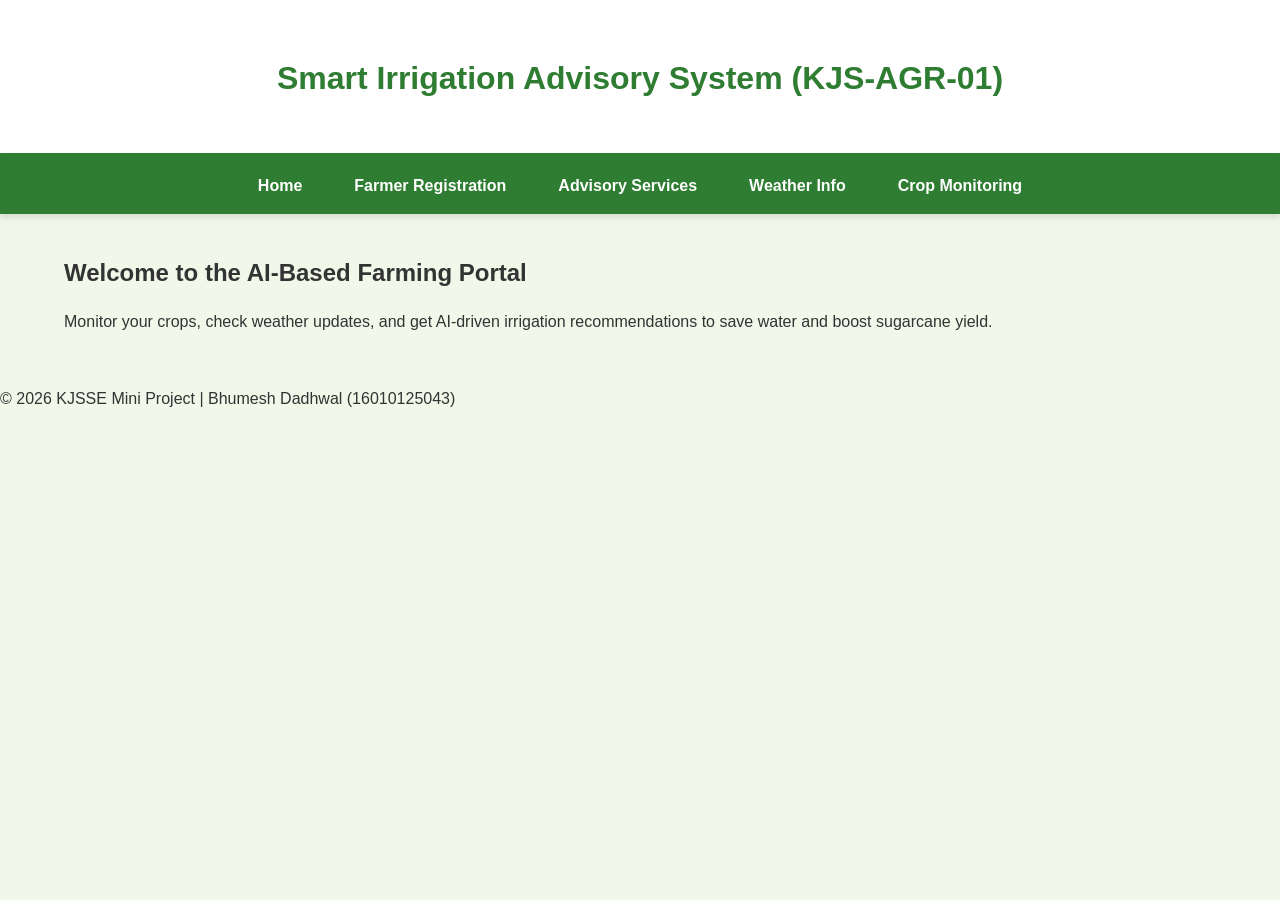
<file: index.html>
<!DOCTYPE html>
<html lang="en">
<head>
    <meta charset="UTF-8">
    <meta name="viewport" content="width=device-width, initial-scale=1.0">
    <title>Smart Irrigation Advisory Portal</title>
    <link rel="stylesheet" href="css/style.css">
    <link rel="stylesheet" href="css/nav.css">
    <link rel="stylesheet" href="css/layout.css">
</head>
<body>
    <header>
        <h1>Smart Irrigation Advisory System (KJS-AGR-01)</h1>
    </header>
    
    <nav class="navbar">
        <ul>
            <li><a href="index.html">Home</a></li>
            <li><a href="farmer-registration.html">Farmer Registration</a></li>
            <li><a href="irrigation-recommendations.html">Advisory Services</a></li>
            <li><a href="weather-info.html">Weather Info</a></li>
            <li><a href="crop-monitoring.html">Crop Monitoring</a></li>
        </ul>
    </nav>

    <main class="container">
        <section class="intro">
            <h2>Welcome to the AI-Based Farming Portal</h2>
            <p>Monitor your crops, check weather updates, and get AI-driven irrigation recommendations to save water and boost sugarcane yield.</p>
        </section>
    </main>

    <footer>
        <p>&copy; 2026 KJSSE Mini Project | Bhumesh Dadhwal (16010125043)</p>
    </footer>
</body>
</html>
</file>
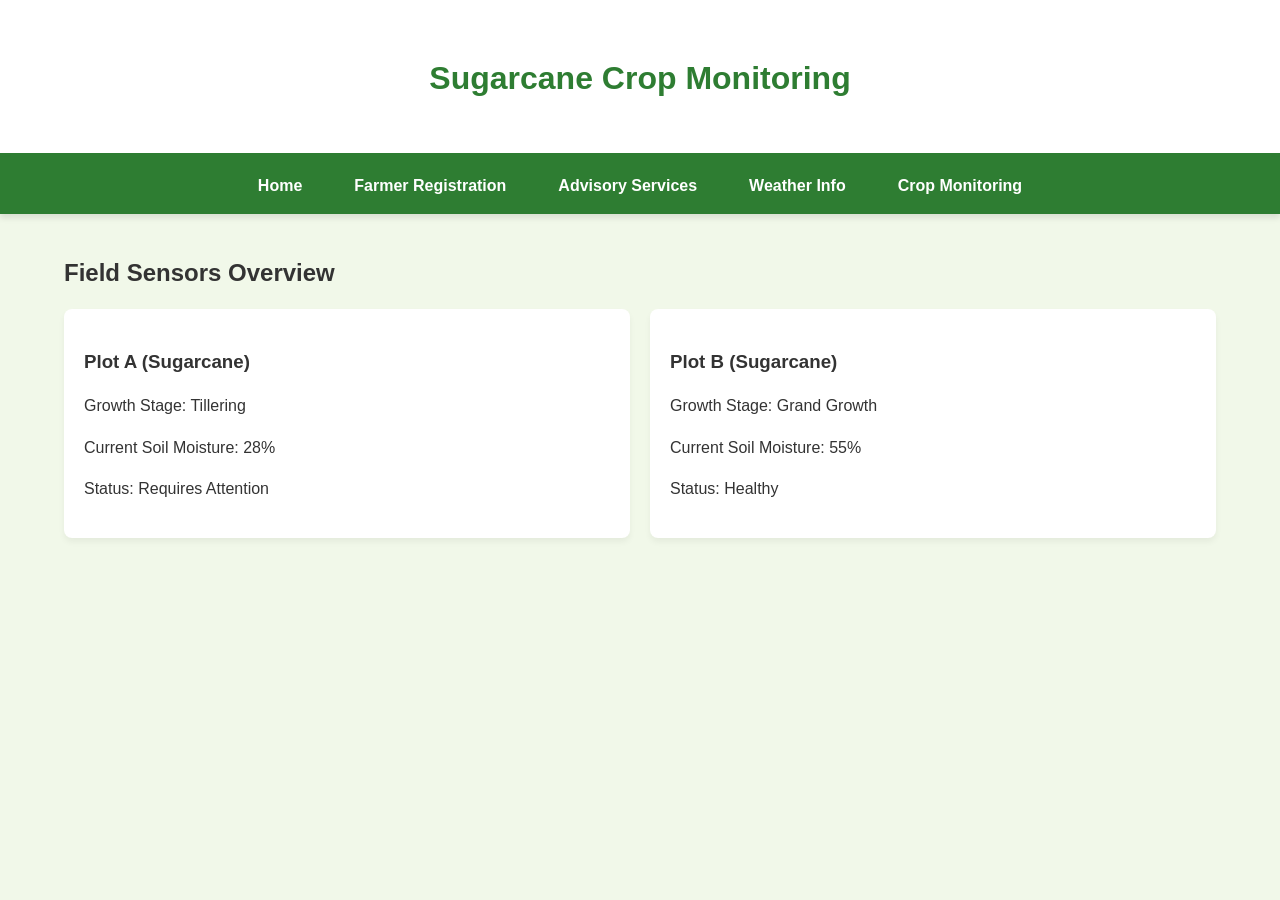
<file: crop-monitoring.html>
<!DOCTYPE html>
<html lang="en">
<head>
    <meta charset="UTF-8">
    <meta name="viewport" content="width=device-width, initial-scale=1.0">
    <title>Crop Monitoring</title>
    <link rel="stylesheet" href="css/style.css">
    <link rel="stylesheet" href="css/nav.css">
    <link rel="stylesheet" href="css/layout.css">
</head>
<body>
    <header>
        <h1>Sugarcane Crop Monitoring</h1>
    </header>
    
    <nav class="navbar">
        <ul>
            <li><a href="index.html">Home</a></li>
            <li><a href="farmer-registration.html">Farmer Registration</a></li>
            <li><a href="irrigation-recommendations.html">Advisory Services</a></li>
            <li><a href="weather-info.html">Weather Info</a></li>
            <li><a href="crop-monitoring.html">Crop Monitoring</a></li>
        </ul>
    </nav>

    <main class="container">
        <h2>Field Sensors Overview</h2>
        <div class="layout-flex">
            <div class="card col">
                <h3>Plot A (Sugarcane)</h3>
                <p>Growth Stage: Tillering</p>
                <p>Current Soil Moisture: 28%</p>
                <p>Status: Requires Attention</p>
            </div>
            <div class="card col">
                <h3>Plot B (Sugarcane)</h3>
                <p>Growth Stage: Grand Growth</p>
                <p>Current Soil Moisture: 55%</p>
                <p>Status: Healthy</p>
            </div>
        </div>
    </main>
</body>
</html>
</file>
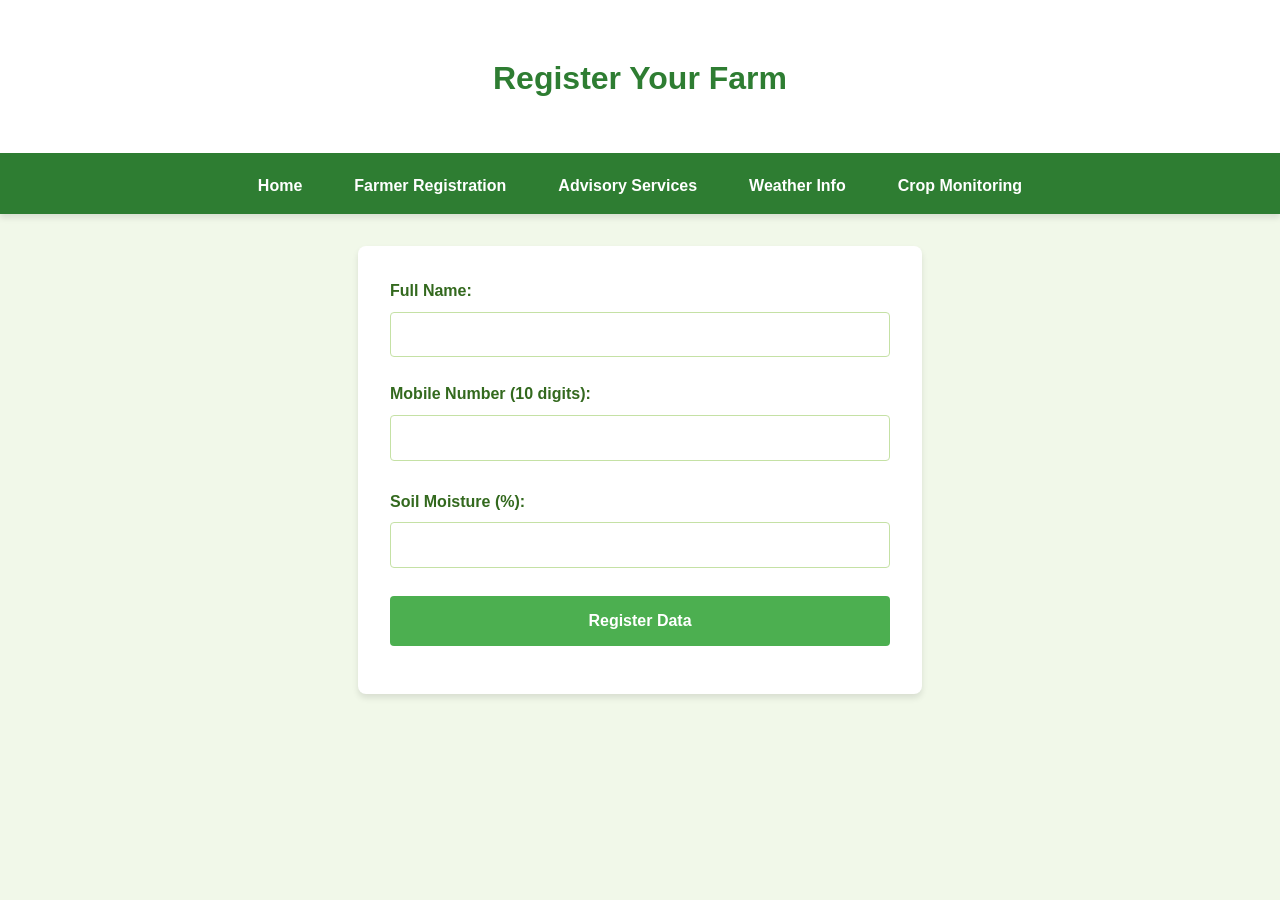
<file: farmer-registration.html>
<!DOCTYPE html>
<html lang="en">
<head>
    <meta charset="UTF-8">
    <meta name="viewport" content="width=device-width, initial-scale=1.0">
    <title>Farmer Registration</title>
    <link rel="stylesheet" href="css/style.css">
    <link rel="stylesheet" href="css/nav.css">
    <link rel="stylesheet" href="css/form.css">
</head>
<body>
    <header>
        <h1>Register Your Farm</h1>
    </header>
    
    <nav class="navbar">
        <ul>
            <li><a href="index.html">Home</a></li>
            <li><a href="farmer-registration.html">Farmer Registration</a></li>
            <li><a href="irrigation-recommendations.html">Advisory Services</a></li>
            <li><a href="weather-info.html">Weather Info</a></li>
            <li><a href="crop-monitoring.html">Crop Monitoring</a></li>
        </ul>
    </nav>

    <main class="container">
        <form id="registrationForm" onsubmit="return validateForm(event)">
            <div class="form-group">
                <label for="farmerName">Full Name:</label>
                <input type="text" id="farmerName" required>
            </div>

            <div class="form-group">
                <label for="mobile">Mobile Number (10 digits):</label>
                <input type="number" id="mobile" oninput="this.value=this.value.slice(0,10)" required>
                <span id="mobileError" class="error"></span>
            </div>

            <div class="form-group">
                <label for="soilMoisture">Soil Moisture (%):</label>
                <input type="number" id="soilMoisture" max="100" required>
                <span id="moistureError" class="error"></span>
            </div>

            <button type="submit" class="btn">Register Data</button>
            <p id="successMessage" class="success"></p>
        </form>
    </main>

    <script src="js/validation.js"></script>
</body>
</html>
</file>
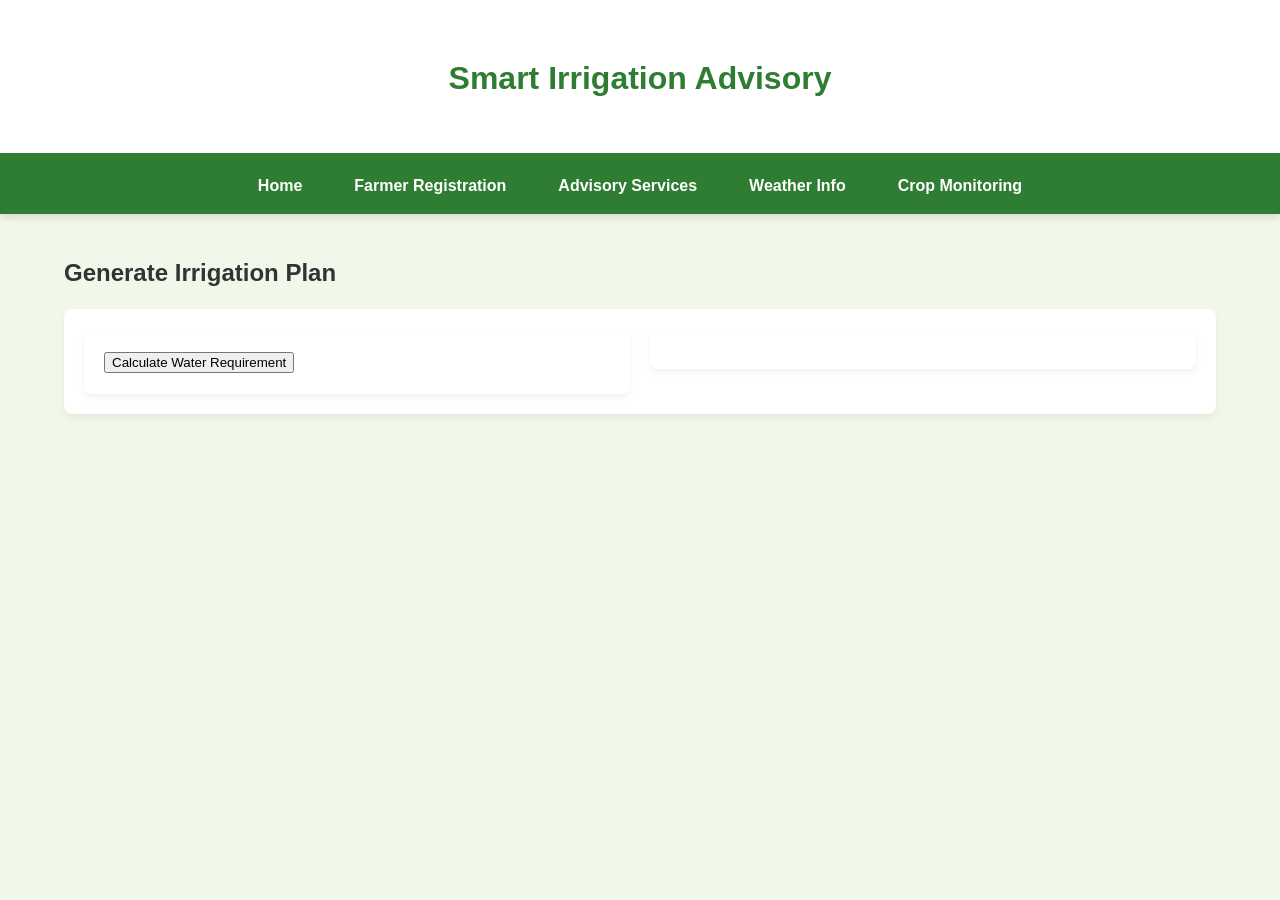
<file: irrigation-recommendations.html>
<!DOCTYPE html>
<html lang="en">
<head>
    <meta charset="UTF-8">
    <meta name="viewport" content="width=device-width, initial-scale=1.0">
    <title>Irrigation Recommendations</title>
    <link rel="stylesheet" href="css/style.css">
    <link rel="stylesheet" href="css/nav.css">
    <link rel="stylesheet" href="css/layout.css">
</head>
<body>
    <header>
        <h1>Smart Irrigation Advisory</h1>
    </header>
    
    <nav class="navbar">
        <ul>
            <li><a href="index.html">Home</a></li>
            <li><a href="farmer-registration.html">Farmer Registration</a></li>
            <li><a href="irrigation-recommendations.html">Advisory Services</a></li>
            <li><a href="weather-info.html">Weather Info</a></li>
            <li><a href="crop-monitoring.html">Crop Monitoring</a></li>
        </ul>
    </nav>

    <main class="container">
        <h2>Generate Irrigation Plan</h2>
        <div class="card layout-flex">
            <div class="col">
                <button id="generateBtn" class="btn">Calculate Water Requirement</button>
            </div>
            <div class="col" id="advisoryOutput">
                <!-- JavaScript will inject recommendations here -->
            </div>
        </div>
    </main>

    <script src="js/advisory.js"></script>
</body>
</html>
</file>
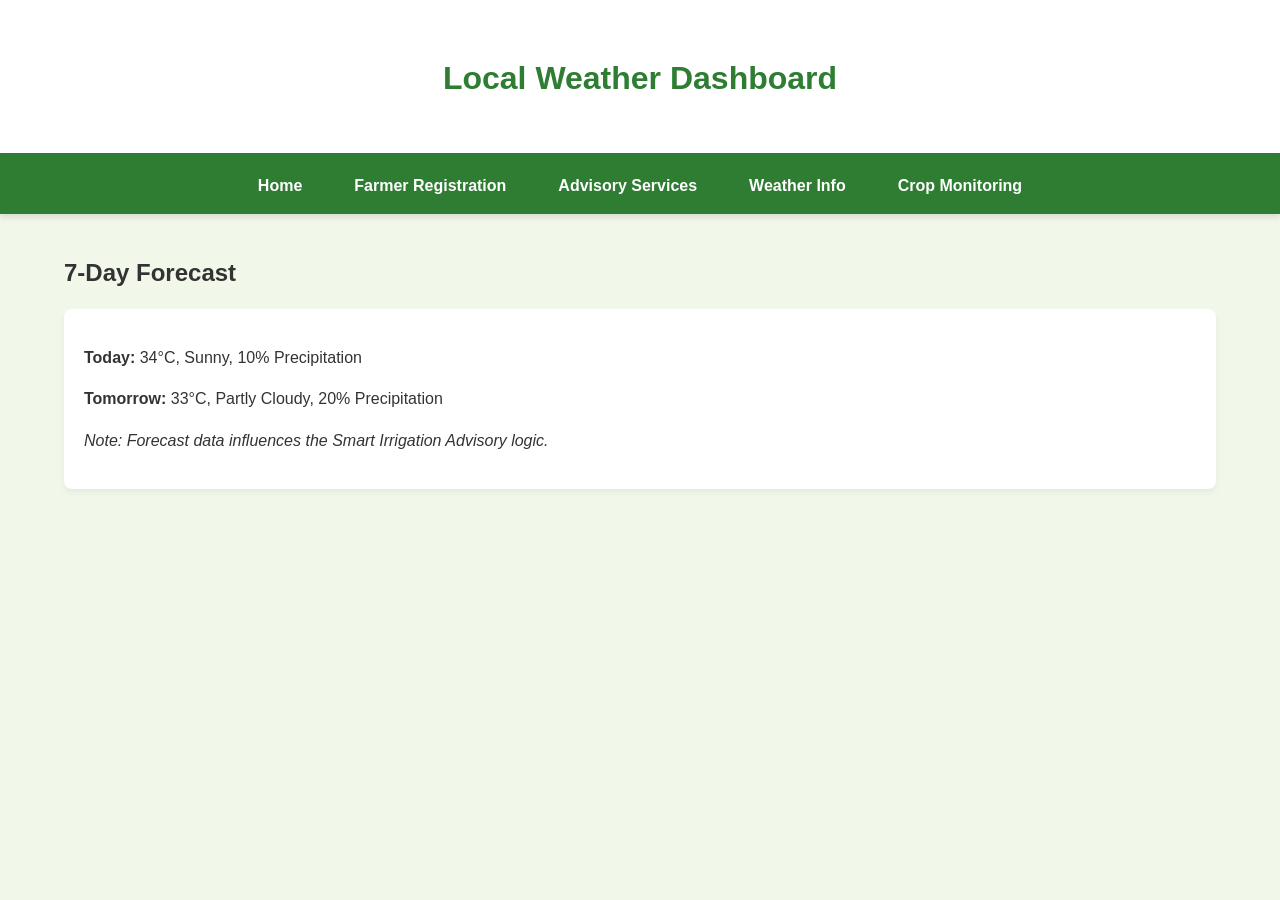
<file: weather-info.html>
<!DOCTYPE html>
<html lang="en">
<head>
    <meta charset="UTF-8">
    <meta name="viewport" content="width=device-width, initial-scale=1.0">
    <title>Weather Information</title>
    <link rel="stylesheet" href="css/style.css">
    <link rel="stylesheet" href="css/nav.css">
    <link rel="stylesheet" href="css/layout.css">
</head>
<body>
    <header>
        <h1>Local Weather Dashboard</h1>
    </header>
    
    <nav class="navbar">
        <ul>
            <li><a href="index.html">Home</a></li>
            <li><a href="farmer-registration.html">Farmer Registration</a></li>
            <li><a href="irrigation-recommendations.html">Advisory Services</a></li>
            <li><a href="weather-info.html">Weather Info</a></li>
            <li><a href="crop-monitoring.html">Crop Monitoring</a></li>
        </ul>
    </nav>

    <main class="container">
        <h2>7-Day Forecast</h2>
        <div class="card">
            <p><strong>Today:</strong> 34°C, Sunny, 10% Precipitation</p>
            <p><strong>Tomorrow:</strong> 33°C, Partly Cloudy, 20% Precipitation</p>
            <p><em>Note: Forecast data influences the Smart Irrigation Advisory logic.</em></p>
        </div>
    </main>
</body>
</html>
</file>
<file: css/style.css>
/* Global Styles and CSS3 Styling Techniques */
:root {
    --primary-green: #2e7d32;
    --light-green: #f1f8e9;
    --dark-text: #333333;
}

body {
    font-family: 'Segoe UI', Tahoma, Geneva, Verdana, sans-serif;
    background-color: var(--light-green);
    color: var(--dark-text);
    margin: 0;
    padding: 0;
    line-height: 1.6;
}

header {
    background-color: white;
    color: var(--primary-green);
    text-align: center;
    padding: 2rem 1rem;
    border-bottom: 4px solid var(--primary-green);
}

h1, h2, h3 {
    margin-bottom: 1rem;
}

.card {
    background: white;
    padding: 20px;
    border-radius: 8px;
    box-shadow: 0 4px 6px rgba(0,0,0,0.05);
    transition: box-shadow 0.3s ease;
}

.card:hover {
    box-shadow: 0 6px 12px rgba(0,0,0,0.1);
}
</file>
<file: css/nav.css>
/* CSS3 Flexbox Navigation */
.navbar {
    background-color: #2e7d32;
    padding: 1rem;
    box-shadow: 0 4px 6px rgba(0,0,0,0.1);
}

.navbar ul {
    list-style: none;
    display: flex;
    justify-content: center;
    flex-wrap: wrap;
    gap: 20px;
    margin: 0;
    padding: 0;
}

.navbar a {
    color: white;
    text-decoration: none;
    font-weight: bold;
    padding: 0.5rem 1rem;
    border-radius: 4px;
    transition: background-color 0.3s ease, transform 0.2s ease;
}

.navbar a:hover {
    background-color: #1b5e20;
    transform: translateY(-2px);
}
</file>
<file: css/layout.css>
/* Responsive Layouts using Flexbox and Media Queries */
.container {
    width: 90%;
    max-width: 1200px;
    margin: 0 auto;
    padding: 20px;
}

.layout-flex {
    display: flex;
    flex-direction: column;
    gap: 20px;
}

.col {
    flex: 1;
    background: white;
    padding: 20px;
    border-radius: 8px;
    box-shadow: 0 4px 6px rgba(0,0,0,0.05);
}

/* Media Queries for larger screens */
@media (min-width: 768px) {
    .layout-flex {
        flex-direction: row;
        justify-content: space-between;
        align-items: flex-start;
    }
}
</file>
<file: css/form.css>
/* Form specific styling */
form {
    background: #ffffff;
    padding: 2rem;
    border-radius: 8px;
    box-shadow: 0 4px 6px rgba(0,0,0,0.1);
    max-width: 500px;
    margin: 2rem auto;
}

.form-group {
    margin-bottom: 1.5rem;
    display: flex;
    flex-direction: column;
}

label {
    margin-bottom: 0.5rem;
    color: #33691e;
    font-weight: bold;
}

input {
    padding: 0.8rem;
    border: 1px solid #c5e1a5;
    border-radius: 4px;
    font-size: 1rem;
    transition: border-color 0.3s ease;
}

input:focus {
    outline: none;
    border-color: #2e7d32;
}

.btn {
    background-color: #4caf50;
    color: white;
    border: none;
    padding: 1rem;
    width: 100%;
    border-radius: 4px;
    cursor: pointer;
    font-size: 1rem;
    font-weight: bold;
    transition: background-color 0.3s ease, transform 0.2s;
}

.btn:hover {
    background-color: #388e3c;
    transform: scale(1.02);
}

.error {
    color: #d32f2f;
    font-size: 0.85rem;
    margin-top: 0.25rem;
}

.success {
    color: #2e7d32;
    font-weight: bold;
    margin-top: 1rem;
    text-align: center;
}
</file>
